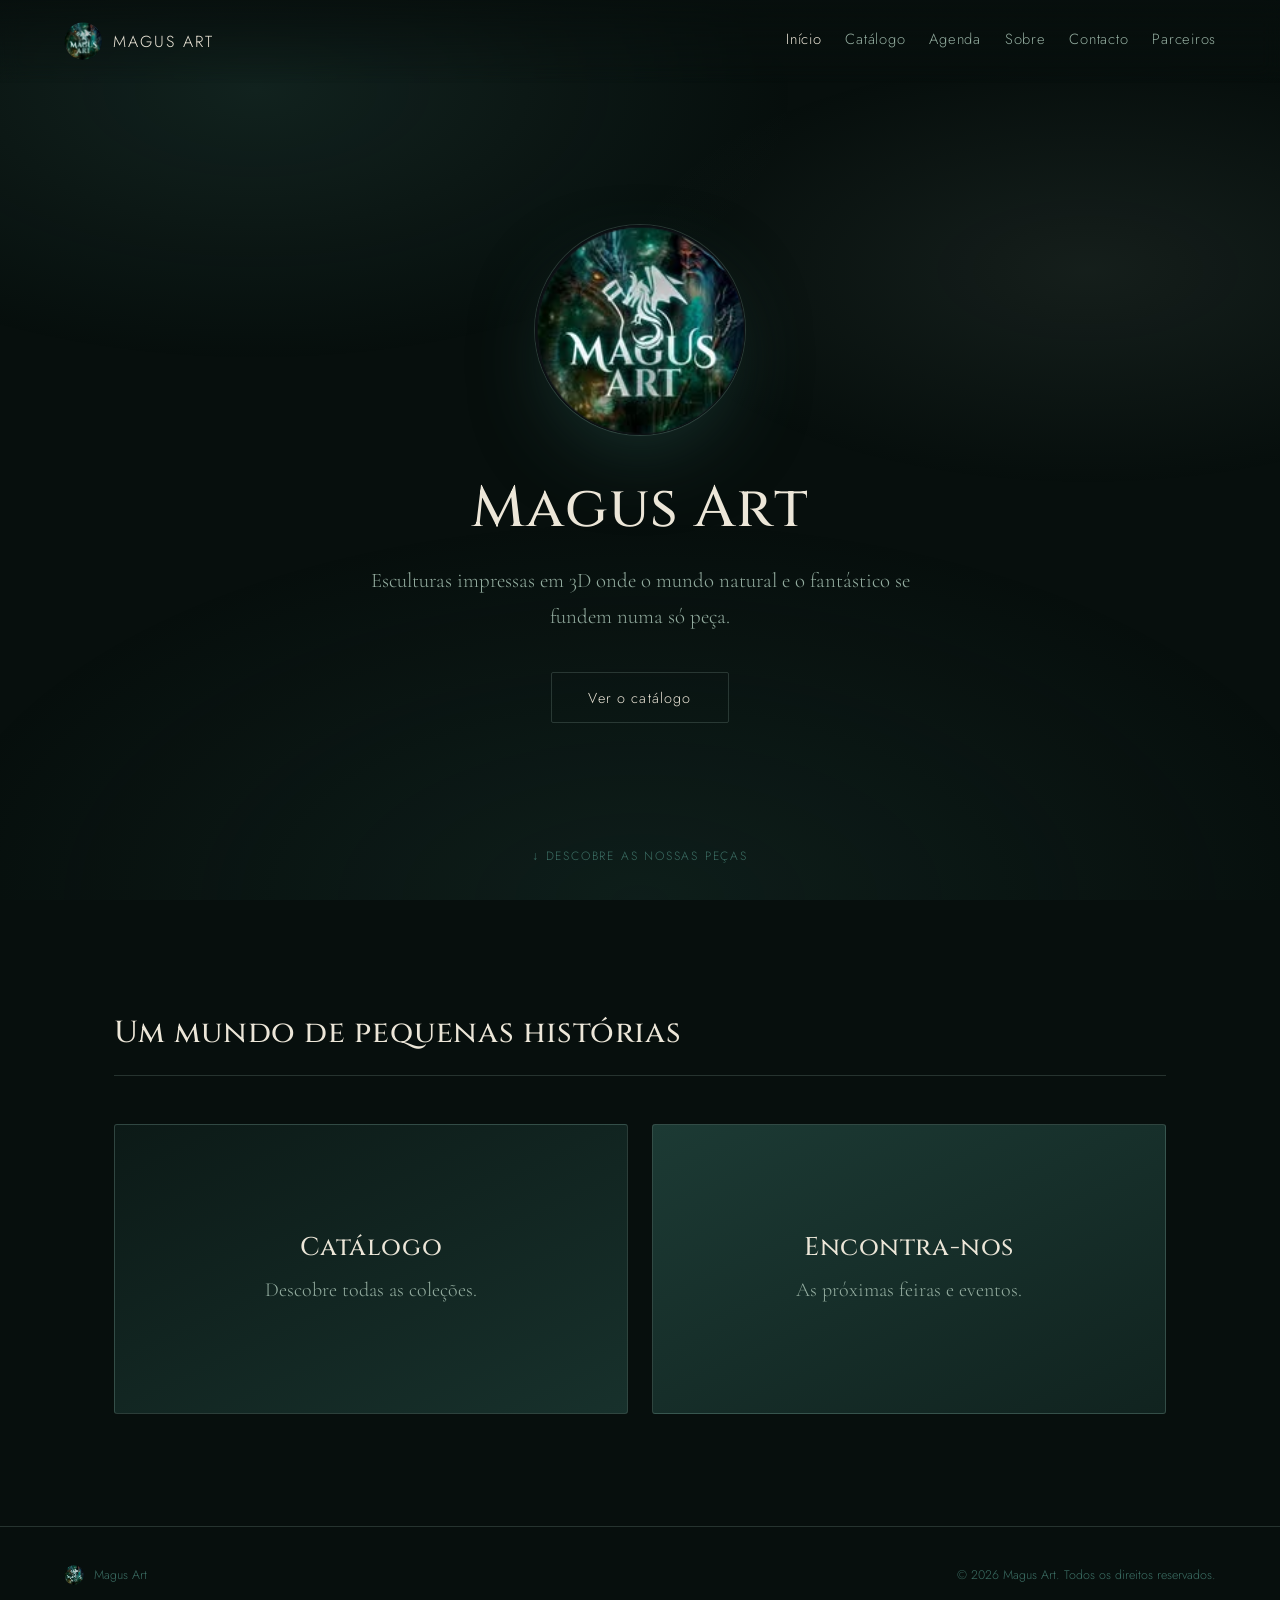
<file: index.html>
<!doctype html><html lang="pt-PT"><head><meta charset="utf-8"><meta name="viewport" content="width=device-width,initial-scale=1"><title>Início — Magus Art</title><meta name="description" content="Esculturas impressas em 3D da Magus Art. Descobre as nossas peças, eventos e trabalhos personalizados."><link rel="icon" href="./images/logo.png"><link rel="stylesheet" href="./assets/site.css"><link rel="stylesheet" href="./assets/enhancements.css"><script defer src="./assets/site.js"></script></head><body data-page="home"><div class="texture" aria-hidden="true"></div><a class="skip-link" href="#conteudo">Saltar para o conteúdo</a><nav aria-label="Navegação principal"><a class="nav-brand" href="./"><img src="./images/logo.png" alt="" width="38" height="38"><span>MAGUS ART</span></a><button class="menu-toggle" aria-expanded="false" aria-controls="menu">Menu ☰</button><div class="nav-links" id="menu"><a href="./" aria-current="page">Início</a><a href="./catalogo/">Catálogo</a><a href="./agenda/">Agenda</a><a href="./sobre/">Sobre</a><a href="./contacto/">Contacto</a><a href="./contacto/#parceiros">Parceiros</a></div></nav><main id="conteudo"><section class="hero"><img class="hero-logo" src="images/logo.png" alt="Magus Art" width="210" height="210"><h1>Magus Art</h1><p class="subtitle">Esculturas impressas em 3D onde o mundo natural e o fantástico se fundem numa só peça.</p><a class="cta" href="catalogo/">Ver o catálogo</a><a class="scroll-hint" href="#descobrir">↓ DESCOBRE AS NOSSAS PEÇAS</a></section><section id="descobrir"><div class="section-head"><h2>Um mundo de pequenas histórias</h2></div><div class="home-links"><a class="category-card" href="catalogo/"><h3>Catálogo</h3><p>Descobre todas as coleções.</p></a><a class="category-card" href="agenda/"><h3>Encontra-nos</h3><p>As próximas feiras e eventos.</p></a></div></section></main><footer><a class="foot-brand" href="./"><img src="./images/logo.png" alt="" width="20" height="20"><span>Magus Art</span></a><span>© 2026 Magus Art. Todos os direitos reservados.</span></footer></body></html>
</file>
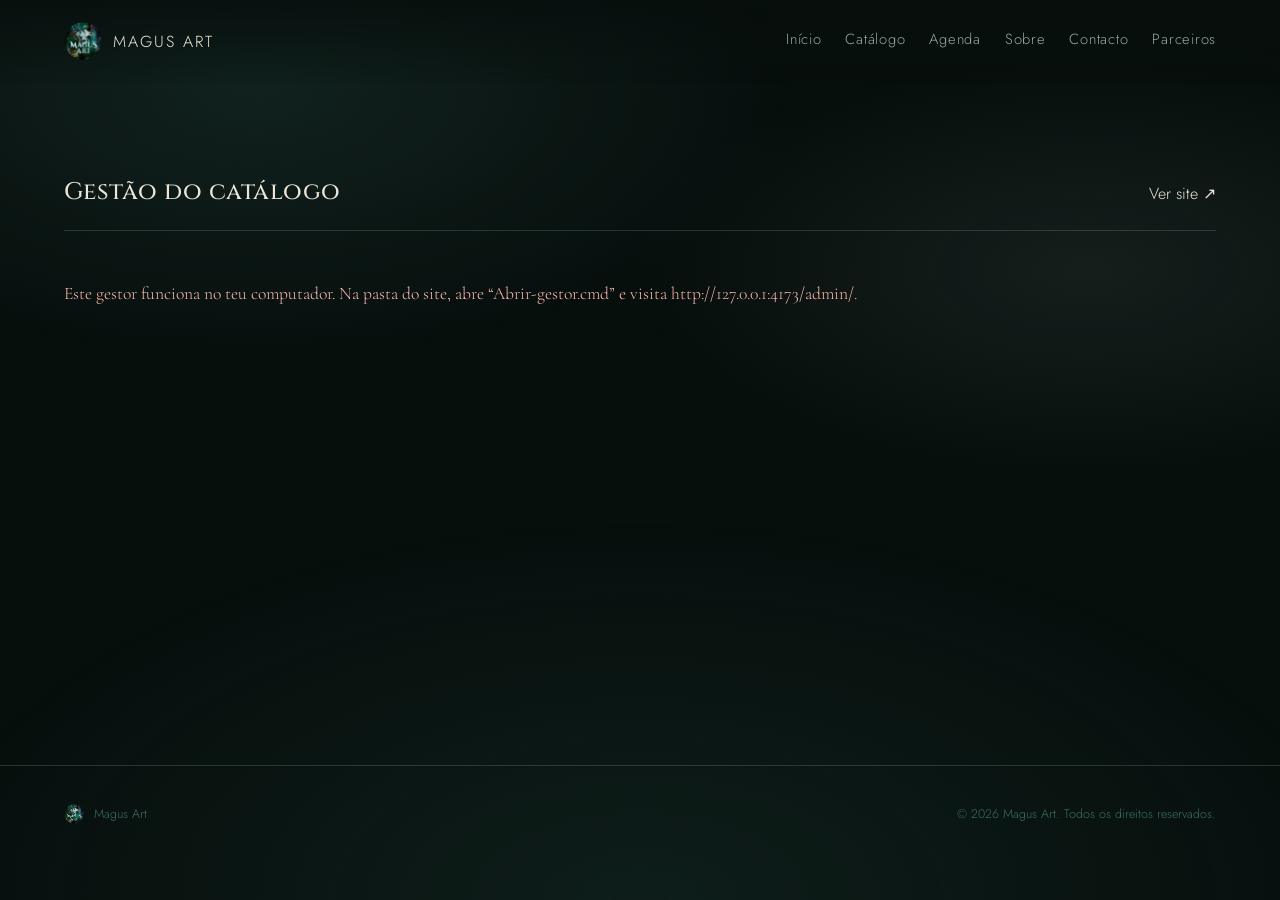
<file: admin/index.html>
<!doctype html><html lang="pt-PT"><head><meta charset="utf-8"><meta name="viewport" content="width=device-width,initial-scale=1"><title>Gestão local — Magus Art</title><meta name="description" content="Esculturas impressas em 3D da Magus Art. Descobre as nossas peças, eventos e trabalhos personalizados."><link rel="icon" href="../images/logo.png"><link rel="stylesheet" href="../assets/site.css"><link rel="stylesheet" href="../assets/enhancements.css"><script defer src="../assets/site.js"></script><script type="module" src="../assets/admin.js"></script></head><body data-page="admin/"><div class="texture" aria-hidden="true"></div><a class="skip-link" href="#conteudo">Saltar para o conteúdo</a><nav aria-label="Navegação principal"><a class="nav-brand" href="../"><img src="../images/logo.png" alt="" width="38" height="38"><span>MAGUS ART</span></a><button class="menu-toggle" aria-expanded="false" aria-controls="menu">Menu ☰</button><div class="nav-links" id="menu"><a href="../">Início</a><a href="../catalogo/">Catálogo</a><a href="../agenda/">Agenda</a><a href="../sobre/">Sobre</a><a href="../contacto/">Contacto</a><a href="../contacto/#parceiros">Parceiros</a></div></nav><main id="conteudo"><section class="admin"><div class="section-head"><h1>Gestão do catálogo</h1><a href="../catalogo/">Ver site ↗</a></div><p id="connection" role="status">A ligar ao gestor local…</p><div id="editor" hidden><div class="toolbar"><button class="button" id="save">Guardar alterações</button><span id="dirty" role="status">Sem alterações</span></div><div class="admin-columns"><div><h2>Peças</h2><label for="product-picker">Escolher peça</label><select id="product-picker"></select><button class="button" id="new-product">Nova peça</button><form id="product-form"><label>Nome<input name="name" required maxlength="180"></label><label>Preço (mantém ??€ enquanto não estiver confirmado)<input name="price" maxlength="60"></label><label>Categoria<select name="category" required></select></label><label>Subcategoria<input name="subcategory" maxlength="180"></label><label>Descrição<textarea name="description" rows="3" maxlength="4000"></textarea></label><label>Adicionar fotografias<input id="upload" type="file" accept="image/jpeg,image/png,image/webp" multiple></label><p>A primeira fotografia é a capa. Usa as setas para ordenar.</p><div id="image-list"></div><button class="button" type="submit">Aplicar à peça</button><button class="button danger" id="delete-product" type="button">Remover peça</button></form></div><div><h2>Categorias</h2><label for="category-picker">Escolher categoria</label><select id="category-picker"></select><button class="button" id="new-category">Nova categoria</button><form id="category-form"><label>Nome<input name="name" required maxlength="180"></label><label>Fotografia de capa<select name="cover"></select></label><button class="button" type="submit">Aplicar categoria</button></form><h2>Eventos</h2><label for="event-picker">Escolher evento</label><select id="event-picker"></select><button class="button" id="new-event">Novo evento</button><form id="event-form"><label>Nome<input name="title" required maxlength="180"></label><label>Data<input name="date" required maxlength="180"></label><label>Horário<input name="time" maxlength="180"></label><label>Local<input name="location" maxlength="180"></label><label>Descrição<textarea name="description" maxlength="4000"></textarea></label><button class="button" type="submit">Aplicar evento</button><button class="button danger" id="delete-event" type="button">Remover evento</button></form><h2>Fotografias por rever</h2><p>Estas imagens já existiam na pasta, mas não estão publicadas no catálogo. Escolhe uma peça antes de as associar.</p><div id="unassigned"></div></div></div></div></section></main><footer><a class="foot-brand" href="../"><img src="../images/logo.png" alt="" width="20" height="20"><span>Magus Art</span></a><span>© 2026 Magus Art. Todos os direitos reservados.</span></footer></body></html>
</file>
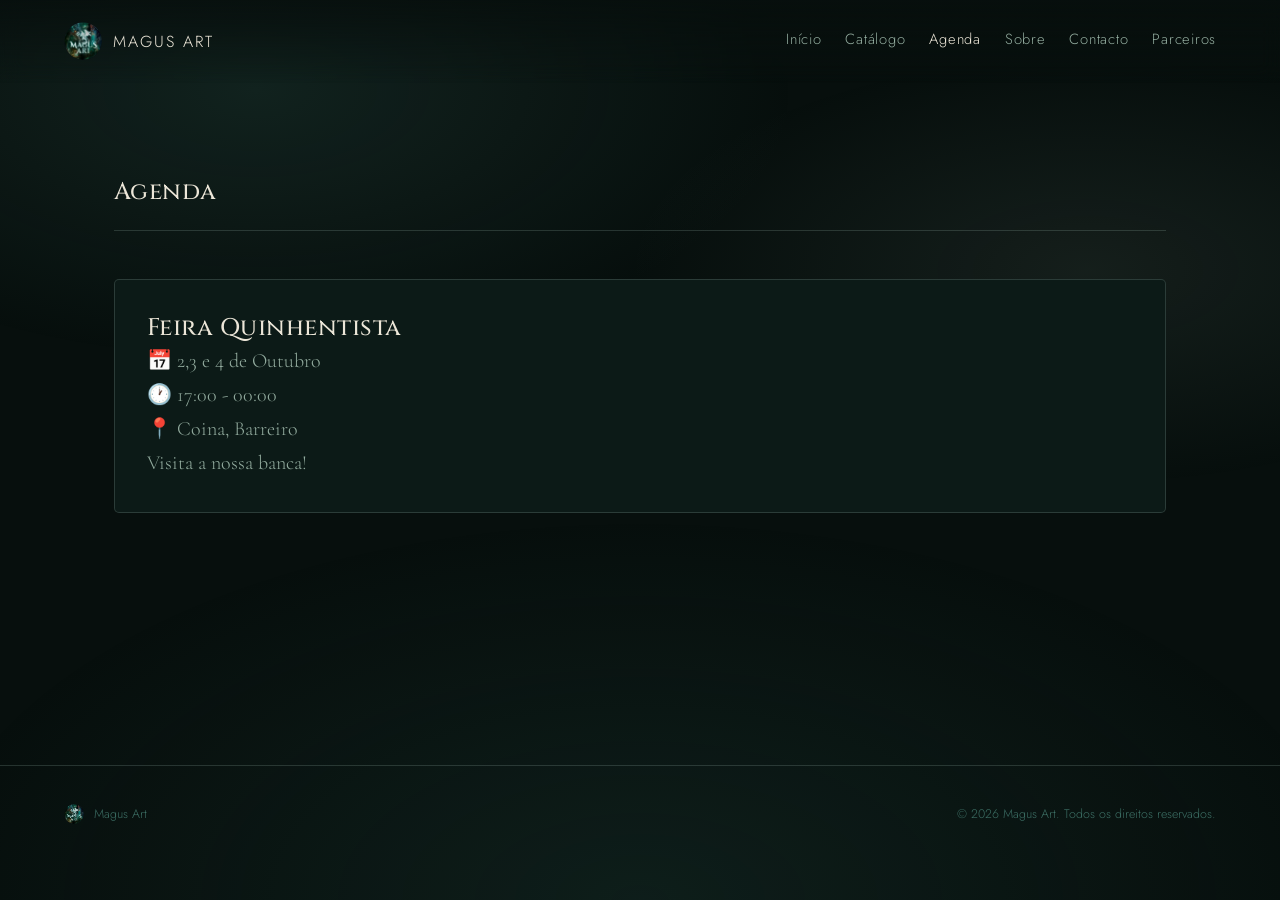
<file: agenda/index.html>
<!doctype html><html lang="pt-PT"><head><meta charset="utf-8"><meta name="viewport" content="width=device-width,initial-scale=1"><title>Agenda — Magus Art</title><meta name="description" content="Esculturas impressas em 3D da Magus Art. Descobre as nossas peças, eventos e trabalhos personalizados."><link rel="icon" href="../images/logo.png"><link rel="stylesheet" href="../assets/site.css"><link rel="stylesheet" href="../assets/enhancements.css"><script defer src="../assets/site.js"></script><script type="module" src="../assets/events.js"></script></head><body data-page="agenda/"><div class="texture" aria-hidden="true"></div><a class="skip-link" href="#conteudo">Saltar para o conteúdo</a><nav aria-label="Navegação principal"><a class="nav-brand" href="../"><img src="../images/logo.png" alt="" width="38" height="38"><span>MAGUS ART</span></a><button class="menu-toggle" aria-expanded="false" aria-controls="menu">Menu ☰</button><div class="nav-links" id="menu"><a href="../">Início</a><a href="../catalogo/">Catálogo</a><a href="../agenda/" aria-current="page">Agenda</a><a href="../sobre/">Sobre</a><a href="../contacto/">Contacto</a><a href="../contacto/#parceiros">Parceiros</a></div></nav><main id="conteudo"><section><div class="section-head"><h1>Agenda</h1></div><div id="events-grid"><p>A carregar os eventos…</p></div></section></main><footer><a class="foot-brand" href="../"><img src="../images/logo.png" alt="" width="20" height="20"><span>Magus Art</span></a><span>© 2026 Magus Art. Todos os direitos reservados.</span></footer></body></html>
</file>
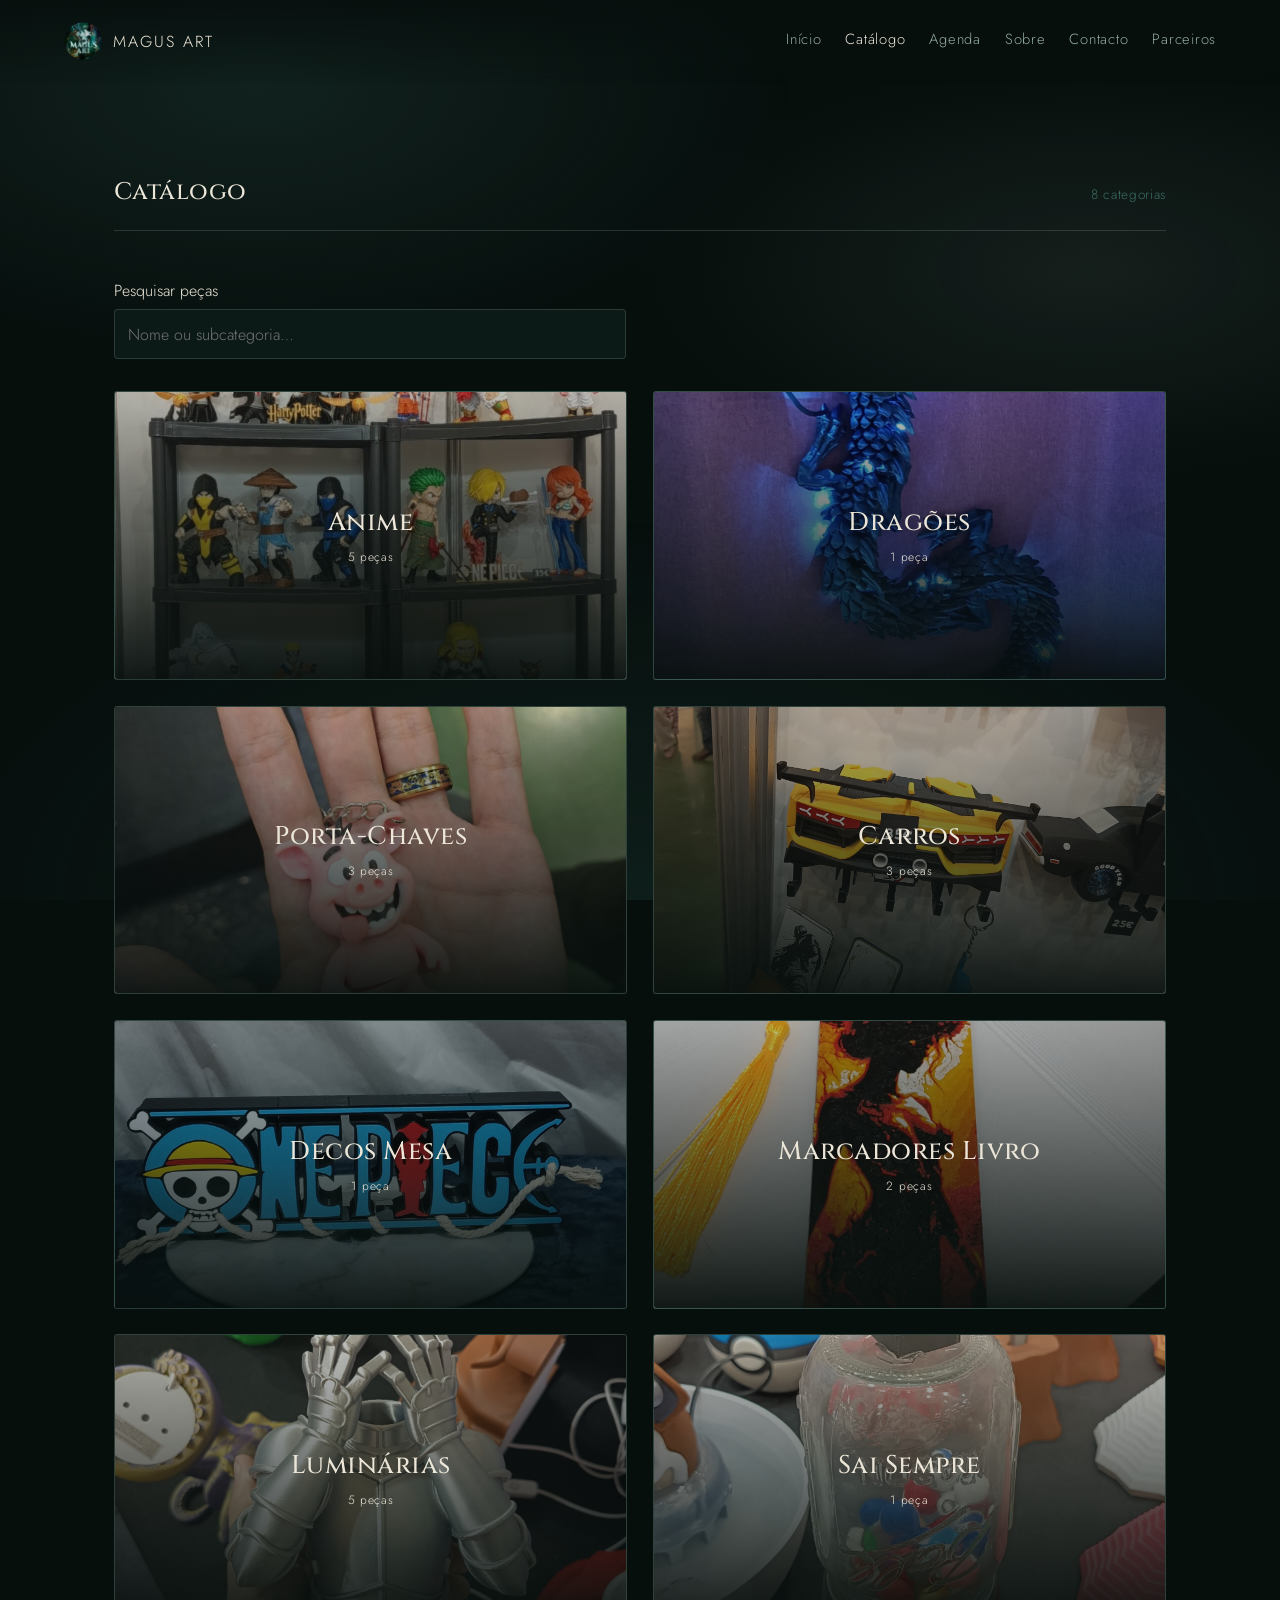
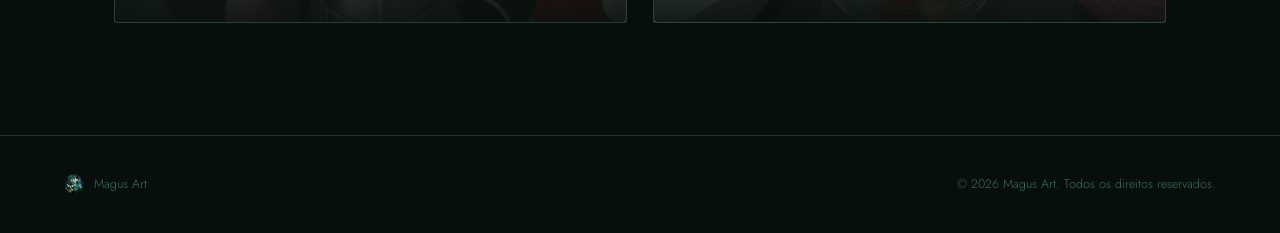
<file: catalogo/index.html>
<!doctype html><html lang="pt-PT"><head><meta charset="utf-8"><meta name="viewport" content="width=device-width,initial-scale=1"><title>Catálogo — Magus Art</title><meta name="description" content="Esculturas impressas em 3D da Magus Art. Descobre as nossas peças, eventos e trabalhos personalizados."><link rel="icon" href="../images/logo.png"><link rel="stylesheet" href="../assets/site.css"><link rel="stylesheet" href="../assets/enhancements.css"><script defer src="../assets/site.js"></script><script type="module" src="../assets/catalog.js"></script></head><body data-page="catalogo/"><div class="texture" aria-hidden="true"></div><a class="skip-link" href="#conteudo">Saltar para o conteúdo</a><nav aria-label="Navegação principal"><a class="nav-brand" href="../"><img src="../images/logo.png" alt="" width="38" height="38"><span>MAGUS ART</span></a><button class="menu-toggle" aria-expanded="false" aria-controls="menu">Menu ☰</button><div class="nav-links" id="menu"><a href="../">Início</a><a href="../catalogo/" aria-current="page">Catálogo</a><a href="../agenda/">Agenda</a><a href="../sobre/">Sobre</a><a href="../contacto/">Contacto</a><a href="../contacto/#parceiros">Parceiros</a></div></nav><main id="conteudo"><section><div class="section-head"><h1 id="catalog-title">Catálogo</h1><span id="catalog-count" class="count" aria-live="polite"></span></div><label for="search">Pesquisar peças</label><input id="search" type="search" placeholder="Nome ou subcategoria…"><div id="catalog" aria-live="polite"><p>A carregar o catálogo…</p></div><noscript><p>Ativa o JavaScript para consultar o catálogo.</p></noscript></section><dialog id="lightbox" aria-labelledby="photo-title"><button id="close-photo" class="button">Fechar ×</button><h2 id="photo-title"></h2><img id="large-photo" alt=""><div class="photo-controls"><button id="prev-photo" class="button">← Anterior</button><span id="photo-count" aria-live="polite"></span><button id="next-photo" class="button">Seguinte →</button></div></dialog></main><footer><a class="foot-brand" href="../"><img src="../images/logo.png" alt="" width="20" height="20"><span>Magus Art</span></a><span>© 2026 Magus Art. Todos os direitos reservados.</span></footer></body></html>
</file>
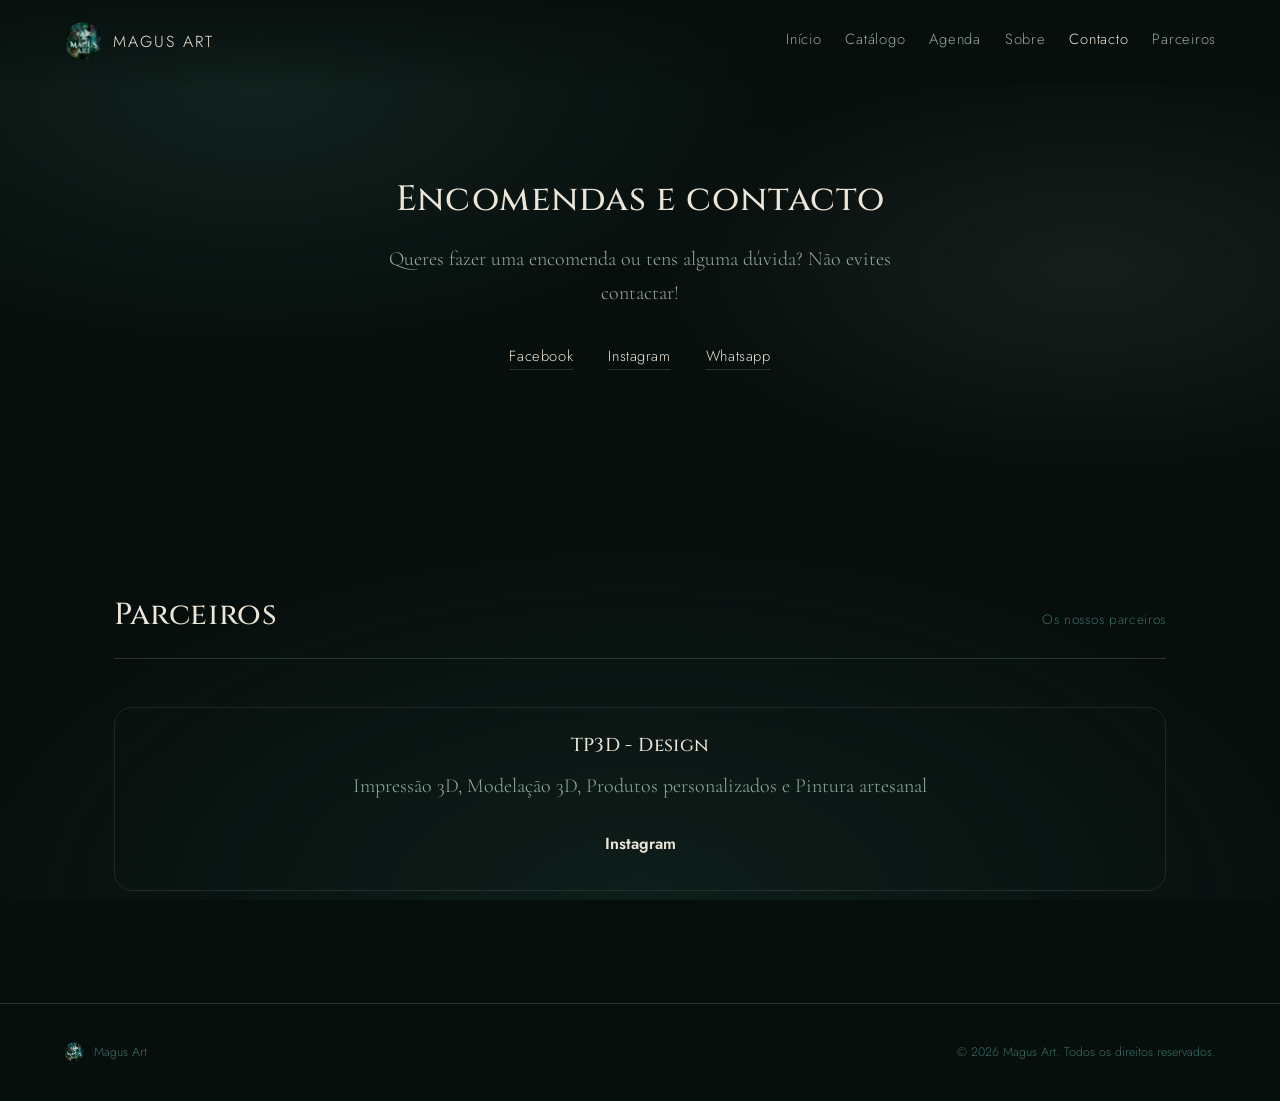
<file: contacto/index.html>
<!doctype html><html lang="pt-PT"><head><meta charset="utf-8"><meta name="viewport" content="width=device-width,initial-scale=1"><title>Contacto — Magus Art</title><meta name="description" content="Esculturas impressas em 3D da Magus Art. Descobre as nossas peças, eventos e trabalhos personalizados."><link rel="icon" href="../images/logo.png"><link rel="stylesheet" href="../assets/site.css"><link rel="stylesheet" href="../assets/enhancements.css"><script defer src="../assets/site.js"></script></head><body data-page="contacto/"><div class="texture" aria-hidden="true"></div><a class="skip-link" href="#conteudo">Saltar para o conteúdo</a><nav aria-label="Navegação principal"><a class="nav-brand" href="../"><img src="../images/logo.png" alt="" width="38" height="38"><span>MAGUS ART</span></a><button class="menu-toggle" aria-expanded="false" aria-controls="menu">Menu ☰</button><div class="nav-links" id="menu"><a href="../">Início</a><a href="../catalogo/">Catálogo</a><a href="../agenda/">Agenda</a><a href="../sobre/">Sobre</a><a href="../contacto/" aria-current="page">Contacto</a><a href="../contacto/#parceiros">Parceiros</a></div></nav><main id="conteudo"><section id="contacto" class="contact">
  <h2>Encomendas e contacto</h2>
  <p>Queres fazer uma encomenda ou tens alguma dúvida? Não evites contactar!</p>
  <div class="links">
    <a href="https://www.facebook.com/profile.php?id=61556032401637">Facebook</a>
    <a href="https://www.instagram.com/magusartofficial/" target="_blank" rel="noopener">Instagram</a>
    <a href="https://wa.me/351927732127">Whatsapp</a>
  </div>
</section><section id="parceiros">
  <div class="section-head">
    <h2>Parceiros</h2>
    <span class="count">Os nossos parceiros</span>
  </div>

  <div class="partners-grid">

    <div class="partner-card">
      <h3>TP3D - Design</h3>

      <p>
        Impressão 3D, Modelação 3D, Produtos personalizados e Pintura artesanal
      </p>

      <a
        href="https://www.instagram.com/tp3d.design/"
        target="_blank"
        rel="noopener noreferrer"
        class="partner-instagram"
      >
        Instagram
      </a>
    </div>

  </div>
</section></main><footer><a class="foot-brand" href="../"><img src="../images/logo.png" alt="" width="20" height="20"><span>Magus Art</span></a><span>© 2026 Magus Art. Todos os direitos reservados.</span></footer></body></html>
</file>
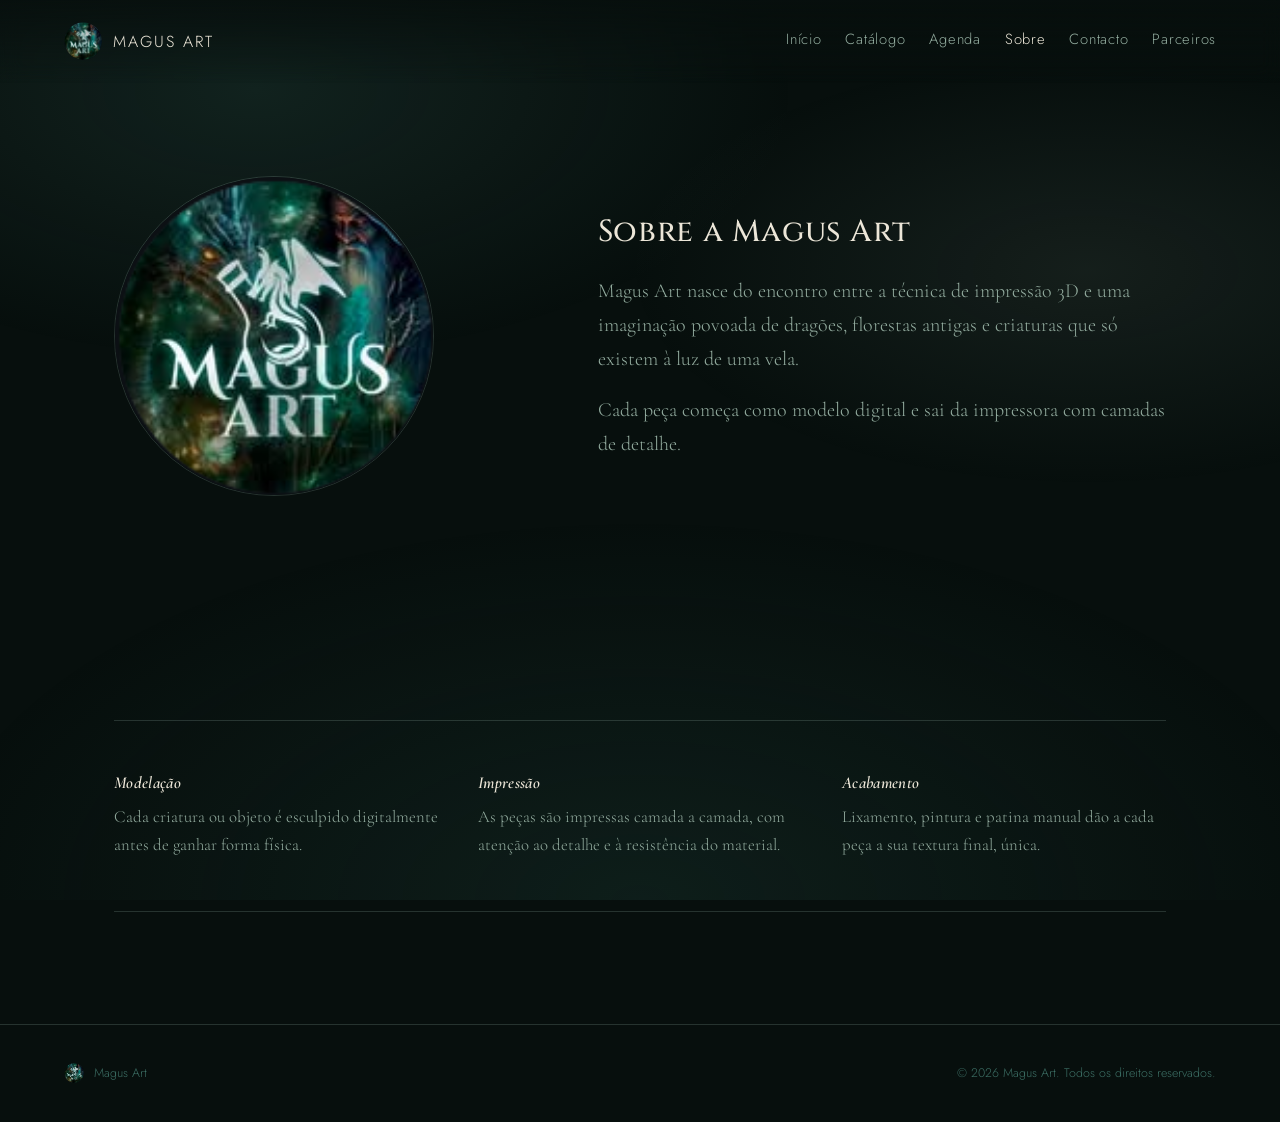
<file: sobre/index.html>
<!doctype html><html lang="pt-PT"><head><meta charset="utf-8"><meta name="viewport" content="width=device-width,initial-scale=1"><title>Sobre — Magus Art</title><meta name="description" content="Esculturas impressas em 3D da Magus Art. Descobre as nossas peças, eventos e trabalhos personalizados."><link rel="icon" href="../images/logo.png"><link rel="stylesheet" href="../assets/site.css"><link rel="stylesheet" href="../assets/enhancements.css"><script defer src="../assets/site.js"></script></head><body data-page="sobre/"><div class="texture" aria-hidden="true"></div><a class="skip-link" href="#conteudo">Saltar para o conteúdo</a><nav aria-label="Navegação principal"><a class="nav-brand" href="../"><img src="../images/logo.png" alt="" width="38" height="38"><span>MAGUS ART</span></a><button class="menu-toggle" aria-expanded="false" aria-controls="menu">Menu ☰</button><div class="nav-links" id="menu"><a href="../">Início</a><a href="../catalogo/">Catálogo</a><a href="../agenda/">Agenda</a><a href="../sobre/" aria-current="page">Sobre</a><a href="../contacto/">Contacto</a><a href="../contacto/#parceiros">Parceiros</a></div></nav><main id="conteudo"><section id="sobre">
  <div class="about">
    <div class="about-portrait">
      <img src="../images/logo.png" alt="Magus Art">
    </div>
    <div class="about-text">
      <h2>Sobre a Magus Art</h2>
      <p>Magus Art nasce do encontro entre a técnica de impressão 3D e uma imaginação povoada de dragões, florestas antigas e criaturas que só existem à luz de uma vela.</p>
      <p>Cada peça começa como modelo digital e sai da impressora com camadas de detalhe.</p>
    </div>
  </div>
</section><section id="processo">
  <div class="process">
    <div class="step">
      <h3>Modelação</h3>
      <p>Cada criatura ou objeto é esculpido digitalmente antes de ganhar forma física.</p>
    </div>
    <div class="step">
      <h3>Impressão</h3>
      <p>As peças são impressas camada a camada, com atenção ao detalhe e à resistência do material.</p>
    </div>
    <div class="step">
      <h3>Acabamento</h3>
      <p>Lixamento, pintura e patina manual dão a cada peça a sua textura final, única.</p>
    </div>
  </div>
</section></main><footer><a class="foot-brand" href="../"><img src="../images/logo.png" alt="" width="20" height="20"><span>Magus Art</span></a><span>© 2026 Magus Art. Todos os direitos reservados.</span></footer></body></html>
</file>
<file: assets/site.css>
@import url('https://fonts.googleapis.com/css2?family=Cinzel:wght@400;500;600&family=Cormorant+Garamond:ital,wght@0,400;0,500;0,600;1,400&family=Jost:wght@300;400;500&display=swap');
 .partners-grid {
  display: grid;
  grid-template-columns: repeat(auto-fit, minmax(260px, 1fr));
  gap: 20px;
}

.partner-card {
  padding: 25px;
  border-radius: 18px;
  border: 1px solid rgba(255,255,255,0.1);
  text-align: center;
}

.partner-card h3 {
  margin-top: 0;
  margin-bottom: 12px;
}

.partner-card p {
  margin-bottom: 20px;
  line-height: 1.6;
}

.partner-instagram {
  display: inline-block;
  padding: 10px 18px;
  border-radius: 10px;
  text-decoration: none;
  font-weight: 600;
}
  

  :root{
    --bg-void: #070f0d;
    --bg-deep: #0c1a17;
    --teal-forest: #1c3a34;
    --teal-mid: #3c6e64;
    --sage-mist: #93ac9f;
    --bone: #ece6d8;
    --glow: #b7d6cb;
    --line: rgba(183,214,203,0.18);
  }

  *{margin:0;padding:0;box-sizing:border-box;}

  html{scroll-behavior:smooth;}

  body{
    background:var(--bg-void);
    color:var(--bone);
    font-family:'Jost', sans-serif;
    font-weight:300;
    overflow-x:hidden;
  }

  ::selection{background:var(--teal-mid);color:var(--bone);}

  h1,h2,h3,.brandmark{
    font-family:'Cinzel', serif;
    font-weight:500;
    letter-spacing:0.02em;
  }

  p, .body-text{
    font-family:'Cormorant Garamond', serif;
    font-size:1.25rem;
    line-height:1.7;
    color:var(--sage-mist);
  }

  a{color:inherit;text-decoration:none;}

  .texture{
    position:fixed;
    inset:0;
    pointer-events:none;
    z-index:0;
    background:
      radial-gradient(ellipse 70% 50% at 20% 10%, rgba(60,110,100,0.20), transparent 60%),
      radial-gradient(ellipse 60% 40% at 85% 30%, rgba(147,172,159,0.10), transparent 60%),
      radial-gradient(ellipse 80% 60% at 50% 100%, rgba(28,58,52,0.35), transparent 70%);
  }

  /* NAV */
  nav{
    position:fixed;
    top:0;left:0;right:0;
    z-index:100;
    display:flex;
    align-items:center;
    justify-content:space-between;
    padding:1.4rem 4rem;
    backdrop-filter:blur(10px);
    background:linear-gradient(180deg, rgba(7,15,13,0.85), rgba(7,15,13,0));
    transition:padding 0.3s ease;
  }

  .nav-brand{
    display:flex;
    align-items:center;
    gap:0.7rem;
  }

  .nav-brand img{
    width:38px;height:38px;
    border-radius:50%;
    display:block;
  }

  .nav-brand span{
    font-size:1rem;
    letter-spacing:0.12em;
  }

  .nav-links{
    display:flex;
    gap:2.6rem;
    font-size:0.92rem;
    letter-spacing:0.05em;
  }

  .nav-links a{
    position:relative;
    padding-bottom:4px;
    color:var(--sage-mist);
    transition:color 0.25s ease;
  }
  .nav-links a::after{
    content:'';
    position:absolute;
    left:0;bottom:0;
    width:0;height:1px;
    background:var(--glow);
    transition:width 0.3s ease;
  }
  .nav-links a:hover{color:var(--bone);}
  .nav-links a:hover::after{width:100%;}

  /* HERO */
  .hero{
    min-height:100vh;
    display:flex;
    flex-direction:column;
    align-items:center;
    justify-content:center;
    text-align:center;
    position:relative;
    padding:6rem 1.5rem 3rem;
  }

  .hero-logo{
    width:210px;
    height:210px;
    border-radius:50%;
    object-fit:cover;
    box-shadow:0 0 0 1px var(--line), 0 30px 80px -20px rgba(28,58,52,0.9);
    opacity:0;
    animation:riseIn 1.1s ease forwards;
  }

  .hero h1{
    margin-top:2.2rem;
    font-size:clamp(2.2rem, 5vw, 3.6rem);
    color:var(--bone);
    opacity:0;
    animation:riseIn 1.1s ease 0.25s forwards;
  }

  .hero .subtitle{
    margin-top:1rem;
    max-width:34rem;
    font-size:1.3rem;
    opacity:0;
    animation:riseIn 1.1s ease 0.45s forwards;
  }

  .hero .cta{
    margin-top:2.4rem;
    display:inline-block;
    padding:0.9rem 2.3rem;
    border:1px solid var(--line);
    border-radius:2px;
    font-family:'Jost',sans-serif;
    font-size:0.9rem;
    letter-spacing:0.08em;
    color:var(--bone);
    transition:background 0.3s ease, border-color 0.3s ease;
    opacity:0;
    animation:riseIn 1.1s ease 0.65s forwards;
  }
  .hero .cta:hover{
    background:rgba(147,172,159,0.1);
    border-color:var(--glow);
  }

  @keyframes riseIn{
    from{opacity:0; transform:translateY(16px);}
    to{opacity:1; transform:translateY(0);}
  }

  @media (prefers-reduced-motion: reduce){
    .hero-logo,.hero h1,.hero .subtitle,.hero .cta{
      animation:none !important;
      opacity:1 !important;
      transform:none !important;
    }
  }

  .scroll-hint{
    position:absolute;
    bottom:2.2rem;
    font-size:0.75rem;
    letter-spacing:0.15em;
    color:var(--teal-mid);
  }

  /* SECTION SHARED */
  section{
    position:relative;
    z-index:1;
    padding:7rem 4rem;
    max-width:1180px;
    margin:0 auto;
  }

  .section-head{
    display:flex;
    align-items:baseline;
    justify-content:space-between;
    margin-bottom:3rem;
    border-bottom:1px solid var(--line);
    padding-bottom:1.4rem;
  }

  .section-head h2{
    font-size:1.9rem;
    color:var(--bone);
  }

  .section-head .count{
    font-family:'Jost',sans-serif;
    font-size:0.85rem;
    color:var(--teal-mid);
    letter-spacing:0.05em;
  }

  /* CATALOG */
  .catalog-trigger{
    text-align:center;
    padding:2rem 0;
  }

  .catalog-btn{
    font-size:1rem;
    padding:1.1rem 3rem;
  }

  .catalog-wrap{
    opacity:0;
    transform:translateY(12px);
    transition:opacity 0.45s ease, transform 0.45s ease;
  }
  .catalog-wrap.visible{
    opacity:1;
    transform:translateY(0);
  }

  .catalog-grid{
    display:grid;
    grid-template-columns:repeat(2, 1fr);
    gap:1.6rem;
  }

  .category-card{
    position:relative;
    aspect-ratio:16/9;
    border:1px solid var(--line);
    border-radius:3px;
    background:linear-gradient(155deg, var(--bg-deep), var(--teal-forest) 140%);
    display:flex;
    flex-direction:column;
    align-items:center;
    justify-content:center;
    gap:0.5rem;
    cursor:pointer;
    transition:transform 0.35s ease, border-color 0.35s ease;
  }
  .category-card:nth-child(4n+2){background:linear-gradient(155deg, var(--teal-forest), var(--bg-deep) 140%);}
  .category-card:nth-child(4n+3){background:linear-gradient(200deg, var(--bg-deep), #14251f 140%);}
  .category-card:nth-child(4n+4){background:linear-gradient(200deg, #14251f, var(--bg-deep) 140%);}

  .category-card:hover{
    transform:translateY(-6px);
    border-color:var(--glow);
  }

  .category-card .cat-num{
    position:absolute;
    top:1rem;left:1.1rem;
    font-family:'Cormorant Garamond',serif;
    font-style:italic;
    font-size:0.9rem;
    color:var(--teal-mid);
  }

  .category-card h3{
    font-size:1.6rem;
    color:var(--bone);
  }

  .category-card .cat-count{
    font-family:'Jost',sans-serif;
    font-size:0.75rem;
    letter-spacing:0.06em;
    color:var(--teal-mid);
  }

  .catalog-detail{
    opacity:0;
    transform:translateY(12px);
    transition:opacity 0.4s ease, transform 0.4s ease;
  }
  .catalog-detail.visible{
    opacity:1;
    transform:translateY(0);
  }

  .back-btn{
    background:none;
    border:none;
    font-family:'Jost',sans-serif;
    font-size:0.85rem;
    letter-spacing:0.05em;
    color:var(--sage-mist);
    cursor:pointer;
    margin-bottom:1.8rem;
    padding:0.4rem 0;
    transition:color 0.25s ease;
  }
  .back-btn:hover{color:var(--bone);}

  #detail-title{
    font-size:1.8rem;
    color:var(--bone);
    margin-bottom:2rem;
  }

  .detail-grid{
    display:grid;
    grid-template-columns:repeat(3, 1fr);
    gap:1.4rem;
  }

  .tile{
    position:relative;
    aspect-ratio:4/5;
    border-radius:3px;
    border:1px dashed var(--line);
    background:linear-gradient(155deg, var(--bg-deep), var(--teal-forest) 140%);
    display:flex;
    flex-direction:column;
    align-items:center;
    justify-content:center;
    gap:0.8rem;
    overflow:hidden;
  }

  .tile:nth-child(3n+2){
    background:linear-gradient(155deg, var(--teal-forest), var(--bg-deep) 140%);
  }
  .tile:nth-child(3n+3){
    background:linear-gradient(200deg, var(--bg-deep), #14251f 140%);
  }

  .tile .mark{
    width:34px;height:34px;
    opacity:0.5;
  }

  .tile .label{
    font-family:'Jost',sans-serif;
    font-size:0.78rem;
    letter-spacing:0.04em;
    color:var(--teal-mid);
    text-align:center;
    padding:0 1.2rem;
  }

  .tile .num{
    position:absolute;
    top:0.8rem;
    left:0.9rem;
    font-family:'Cormorant Garamond',serif;
    font-style:italic;
    font-size:0.85rem;
    color:var(--teal-mid);
  }

  .tile.img-tile{
    border-style:solid;
    padding:0;
  }
  .tile.img-tile img{
    width:100%;
    height:100%;
    object-fit:cover;
  }

  /* ABOUT */
  .about{
    display:grid;
    grid-template-columns:0.85fr 1.15fr;
    gap:4rem;
    align-items:center;
  }

  .about-portrait{
    aspect-ratio:1/1;
    border-radius:50%;
    overflow:hidden;
    border:1px solid var(--line);
    max-width:320px;
  }
  .about-portrait img{
    width:100%;height:100%;
    object-fit:cover;
    filter:saturate(1.05);
  }

  .about-text h2{
    font-size:1.9rem;
    margin-bottom:1.4rem;
    color:var(--bone);
  }

  .about-text p + p{margin-top:1.1rem;}

  /* PROCESS STRIP */
  .process{
    display:grid;
    grid-template-columns:repeat(3,1fr);
    gap:2.5rem;
    border-top:1px solid var(--line);
    border-bottom:1px solid var(--line);
    padding:3.2rem 0;
  }
  .process .step h3{
    font-size:1.05rem;
    color:var(--bone);
    margin-bottom:0.6rem;
    font-family:'Cormorant Garamond',serif;
    font-style:italic;
    font-weight:600;
  }
  .process .step p{font-size:1.05rem;}

  /* CONTACT */
  .contact{
    text-align:center;
  }
  .contact h2{
    font-size:2.2rem;
    color:var(--bone);
    margin-bottom:1.2rem;
  }
  .contact p{
    max-width:32rem;
    margin:0 auto;
  }
  .contact .links{
    margin-top:2.2rem;
    display:flex;
    justify-content:center;
    gap:2.2rem;
    font-family:'Jost',sans-serif;
    font-size:0.92rem;
    letter-spacing:0.04em;
  }
  .contact .links a{
    border-bottom:1px solid var(--line);
    padding-bottom:2px;
    transition:border-color 0.25s ease, color 0.25s ease;
  }
  .contact .links a:hover{
    border-color:var(--glow);
    color:var(--bone);
  }

  footer{
    padding:2.4rem 4rem;
    display:flex;
    align-items:center;
    justify-content:space-between;
    font-size:0.78rem;
    color:var(--teal-mid);
    border-top:1px solid var(--line);
  }

  footer .foot-brand{
    display:flex;
    align-items:center;
    gap:0.6rem;
  }
  footer .foot-brand img{
    width:20px;height:20px;
    border-radius:50%;
  }

  @media (max-width: 900px){
    nav{padding:1.1rem 1.6rem;}
    .nav-links{display:none;}
    section{padding:5rem 1.6rem;}
    .catalog-grid{grid-template-columns:1fr;}
    .detail-grid{grid-template-columns:repeat(2,1fr);}
    .about{grid-template-columns:1fr;text-align:center;}
    .about-portrait{margin:0 auto;}
    .process{grid-template-columns:1fr;gap:2rem;}
    footer{flex-direction:column;gap:0.8rem;padding:2rem 1.6rem;}
  }

  @media (max-width: 520px){
    .detail-grid{grid-template-columns:1fr;}
  }

  /* ====== CATÁLOGO: SUBCATEGORIAS E PRODUTOS ====== */
  .subcategory-title{
    grid-column:1 / -1;
    margin:2.2rem 0 0.4rem;
    padding-bottom:0.7rem;
    border-bottom:1px solid var(--line);
  }

  .subcategory-title:first-child{
    margin-top:0;
  }

  .subcategory-title h4{
    font-family:'Cinzel', serif;
    font-size:1.15rem;
    font-weight:500;
    color:var(--bone);
    letter-spacing:0.04em;
  }

  .product-card{
    display:flex;
    flex-direction:column;
    overflow:hidden;
  }

  .product-card .tile{
    width:100%;
  }

  .product-info{
    padding:0.8rem 0.2rem 0.3rem;
    text-align:center;
  }

  .product-name{
    font-family:'Cinzel', serif;
    font-size:1rem;
    color:var(--bone);
    margin-bottom:0.25rem;
  }

  .product-price{
    font-family:'Jost', sans-serif;
    font-size:0.95rem;
    color:var(--glow);
    letter-spacing:0.06em;
  }

  .empty-category{
    grid-column:1 / -1;
    padding:3rem 1rem;
    text-align:center;
    border:1px solid var(--line);
  }

  .subcategory-card{
    cursor:pointer;
  }
</file>
<file: assets/enhancements.css>
[hidden]{display:none!important}main{min-height:85vh;padding-top:4rem}body[data-page="home"] main{padding-top:0}section{scroll-margin-top:5rem}button,input,select,textarea{font:inherit}button,a,input,select,textarea{-webkit-tap-highlight-color:transparent}button{cursor:pointer}a:focus-visible,button:focus-visible,input:focus-visible,select:focus-visible,textarea:focus-visible{outline:2px solid var(--glow);outline-offset:4px}.menu-toggle{display:none}.skip-link{position:fixed;top:-100px;left:1rem;z-index:200;background:var(--bg-deep);padding:1rem}.skip-link:focus{top:1rem}.nav-links{gap:1.5rem}.nav-links [aria-current]{color:var(--bone)}.button{display:inline-block;border:1px solid var(--line);background:var(--bg-deep);color:var(--bone);padding:.7rem 1rem;border-radius:4px;margin:.3rem 0}.button:hover{border-color:var(--glow)}input,select,textarea{display:block;width:100%;background:var(--bg-deep);border:1px solid var(--line);border-radius:4px;color:var(--bone);padding:.8rem;margin:.4rem 0 1.2rem}#search{max-width:32rem;margin-bottom:2rem}.home-links{display:grid;grid-template-columns:1fr 1fr;gap:1.5rem}.category-card{overflow:hidden;isolation:isolate}.category-cover{position:absolute;inset:0;width:100%;height:100%;object-fit:cover;z-index:-2}.category-card:has(img)::before{content:"";position:absolute;inset:0;background:linear-gradient(0deg,rgba(7,15,13,.95),rgba(7,15,13,.25));z-index:-1}.category-card .cat-count{color:var(--bone)}.category-card h3{text-align:center}.product-card .tile{cursor:zoom-in}.product-card .tile img{object-fit:contain;background:var(--bg-deep)}.product-info .button{font-size:.85rem}.event-card{padding:2rem;border:1px solid var(--line);border-radius:5px;margin-bottom:1rem;background:var(--bg-deep)}dialog{margin:auto;background:var(--bg-deep);color:var(--bone);border:1px solid var(--line);border-radius:8px;padding:1.2rem;width:min(900px,95vw);max-height:95vh}dialog::backdrop{background:rgba(0,0,0,.85)}#large-photo{display:block;width:100%;height:65vh;object-fit:contain;margin:1rem 0}.photo-controls{display:flex;align-items:center;justify-content:space-between;gap:1rem}#photo-title{font-size:1.15rem}.admin{max-width:1400px}.admin h2{margin:2rem 0 1rem}.admin-columns{display:grid;grid-template-columns:1fr 1fr;gap:3rem}.toolbar{position:sticky;top:75px;background:var(--bg-void);padding:.7rem;z-index:4;border:1px solid var(--line);display:flex;gap:1rem;align-items:center}.admin form{border:1px solid var(--line);padding:1rem;border-radius:5px}.admin label{display:block}.admin p{font-size:1.1rem}.media-row{display:flex;align-items:center;gap:.5rem;margin-bottom:.75rem;flex-wrap:wrap}.media-row img{width:90px;height:90px;object-fit:contain}.media-row span{overflow-wrap:anywhere;flex:1;min-width:80px}.danger{color:#ffb9ae}.error{color:#ffb9ae!important}.empty-category{margin:1rem 0}.contact .links{flex-wrap:wrap}footer{position:relative}
@media(max-width:900px){.menu-toggle{display:block;background:var(--bg-deep);color:var(--bone);border:1px solid var(--line);padding:.6rem}.nav-links{display:none;position:absolute;top:100%;left:0;right:0;padding:1.5rem;background:var(--bg-deep);flex-direction:column}.nav-links.open{display:flex}nav{background:rgba(7,15,13,.97)}.admin-columns{grid-template-columns:1fr}.home-links{grid-template-columns:1fr}.section-head{gap:1rem;flex-wrap:wrap}.toolbar{top:70px}.category-card h3{font-size:1.3rem}}
@media(prefers-reduced-motion:reduce){html{scroll-behavior:auto}*,*::before,*::after{animation:none!important;transition:none!important}}
</file>
